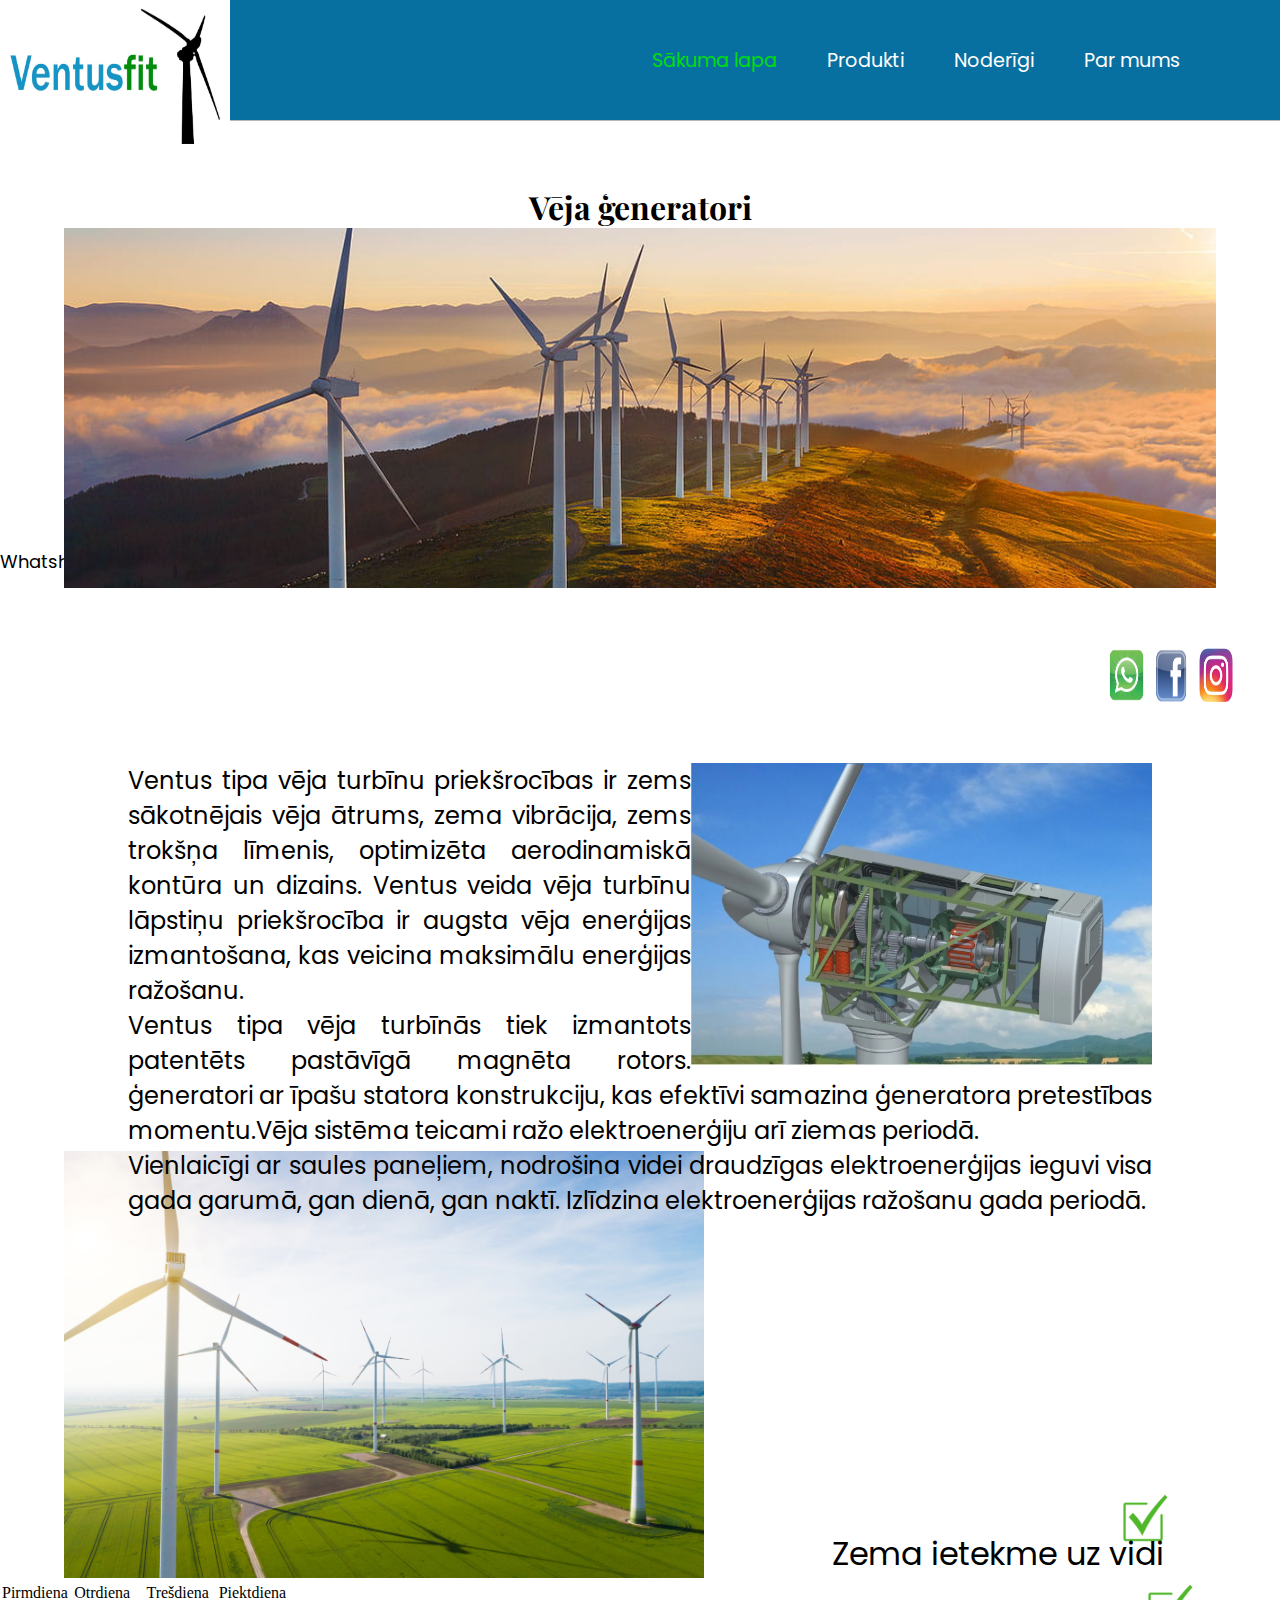
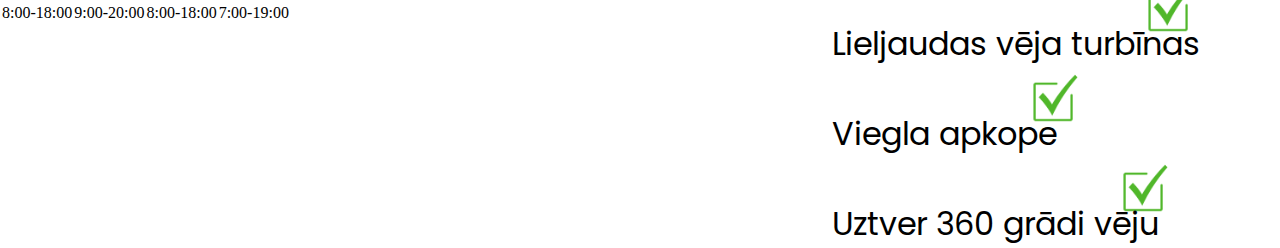
<file: index.html>
<!DOCTYPE html>
<html>

<head>
  <meta charset="UTF-8">
    <meta http-equiv="X-UA-Compatible" content="IE=edge">
    <meta name="viewport" content="width=device-width, initial-scale=1.0">
    <link rel="preconnect" href="https://fonts.googleapis.com">
    <link rel="preconnect" href="https://fonts.gstatic.com" crossorigin>
    <link href="https://fonts.googleapis.com/css2?family=Playfair+Display&display=swap" rel="stylesheet">

    <link rel="preconnect" href="https://fonts.googleapis.com">
    <link rel="preconnect" href="https://fonts.gstatic.com" crossorigin>
    <link href="https://fonts.googleapis.com/css2?family=Poppins:wght@200&display=swap" rel="stylesheet">

    <link rel="stylesheet" href="css/JanisBroks.css">
    <link rel="icon" type="image/x-icon" href="favicon un logo/ventusfit_favicon.png">
    <link rel="preconnect" href="https://fonts.googleapis.com">
    <link rel="preconnect" href="https://fonts.gstatic.com" crossorigin>
    <link href="https://fonts.googleapis.com/css2?family=Open+Sans&display=swap" rel="stylesheet">
    <link rel="preconnect" href="https://fonts.googleapis.com">
    <link rel="preconnect" href="https://fonts.gstatic.com" crossorigin>
    <link href="https://fonts.googleapis.com/css2?family=Poppins:wght@300;500;700&display=swap" rel="stylesheet">
    <title>Ventusfit</title>
  <link rel="preconnect" href="https://fonts.googleapis.com">
  <link rel="preconnect" href="https://fonts.gstatic.com" crossorigin>
  <link href="https://fonts.googleapis.com/css2?family=Playfair+Display&display=swap" rel="stylesheet">
  <link href="Julija.css" rel="stylesheet" type="text/css" />
    
</head>

<body>
    <header>
        <div class="inner">
            <div class="logo">
                <div>
                    <img src="favicon un logo/ventusfit3.png" alt="Ventusfit">
                </div>
            </div>

            <nav>
                <li class="hover-underline-animation"><span><a style="color: #00dd12" href="index.html">Sākuma lapa</a></span></li>
                <li class="hover-underline-animation"><span><a href="JanisBroks.html">Produkti</a></span></li>
                <li class="hover-underline-animation"><span><a href="Pauls.html">Noderīgi</a></span></li>
                <li class="hover-underline-animation"><span><a href="Reinis.html">Par mums</a></span></li>
            </nav>
        </div>
    </header>
    <img class="logo" src = "images/ventus.jpg">
    <h1 class="virsr" >Vēja ģeneratori</h1>
    <img class="gener" src = "images/generator3.jpg">
    
    <img class="logo1" src = "images/whatsapp.png">
    <img class="logo2" src = "images/facebook.png">
    <img class="logo3" src = "images/insta.png">
    
    <p class="soc_tik">WhatshApp +371 22 548 684; Instagram - @VentusFit; 
    Facebook - @Ventus_Fit</p>
    

    <div2>
    
    
    <img class="blakus" src = "images/gen_det.jpg">
    <p class="tek">Ventus tipa vēja turbīnu priekšrocības ir zems sākotnējais vēja ātrums, zema vibrācija, zems trokšņa līmenis, optimizēta aerodinamiskā kontūra un dizains. Ventus veida vēja turbīnu lāpstiņu priekšrocība ir augsta vēja enerģijas izmantošana, kas veicina maksimālu enerģijas ražošanu.</p> <p class="tek1">Ventus tipa vēja turbīnās tiek izmantots patentēts pastāvīgā magnēta rotors. ģeneratori ar īpašu statora konstrukciju, kas efektīvi samazina ģeneratora pretestības momentu.Vēja sistēma teicami ražo elektroenerģiju arī ziemas periodā.</p><p class="tek2"> Vienlaicīgi ar saules paneļiem, nodrošina videi draudzīgas elektroenerģijas ieguvi visa gada garumā, gan dienā, gan naktī. Izlīdzina elektroenerģijas ražošanu gada periodā.</p>
    </div2>

    <!-- <div1> -->
    <img class="blakus2" src = "images/vej_gen2.jpg">
    <img class="blakus3" src = "images/keksitis.png">   
    <img class="blakus4" src = "images/keksitis.png">    
    <img class="blakus5" src = "images/keksitis.png">   
    <img class="blakus6" src = "images/keksitis.png">    

    <ul>
        <li class="punkts">Zema ietekme uz vidi</li>
        <li class="punkts2">Lieljaudas vēja turbīnas</li>
        <li class="punkts3">Viegla apkope</li>   
        <li class="punkts4">Uztver 360 grādi vēju</li> 
    </ul>
    <!-- </div1> -->
<table style="border:1px">
        <tr>
            <td>Pirmdiena</td><td>Otrdiena</td><td>Trešdiena</td><td>Piektdiena</td>
        </tr>
        <tr>
            <td>8:00-18:00</td><td>9:00-20:00</td><td>8:00-18:00</td><td>7:00-19:00</td>
        </tr>
        
    </table>
  
</body>

</html>
</file>
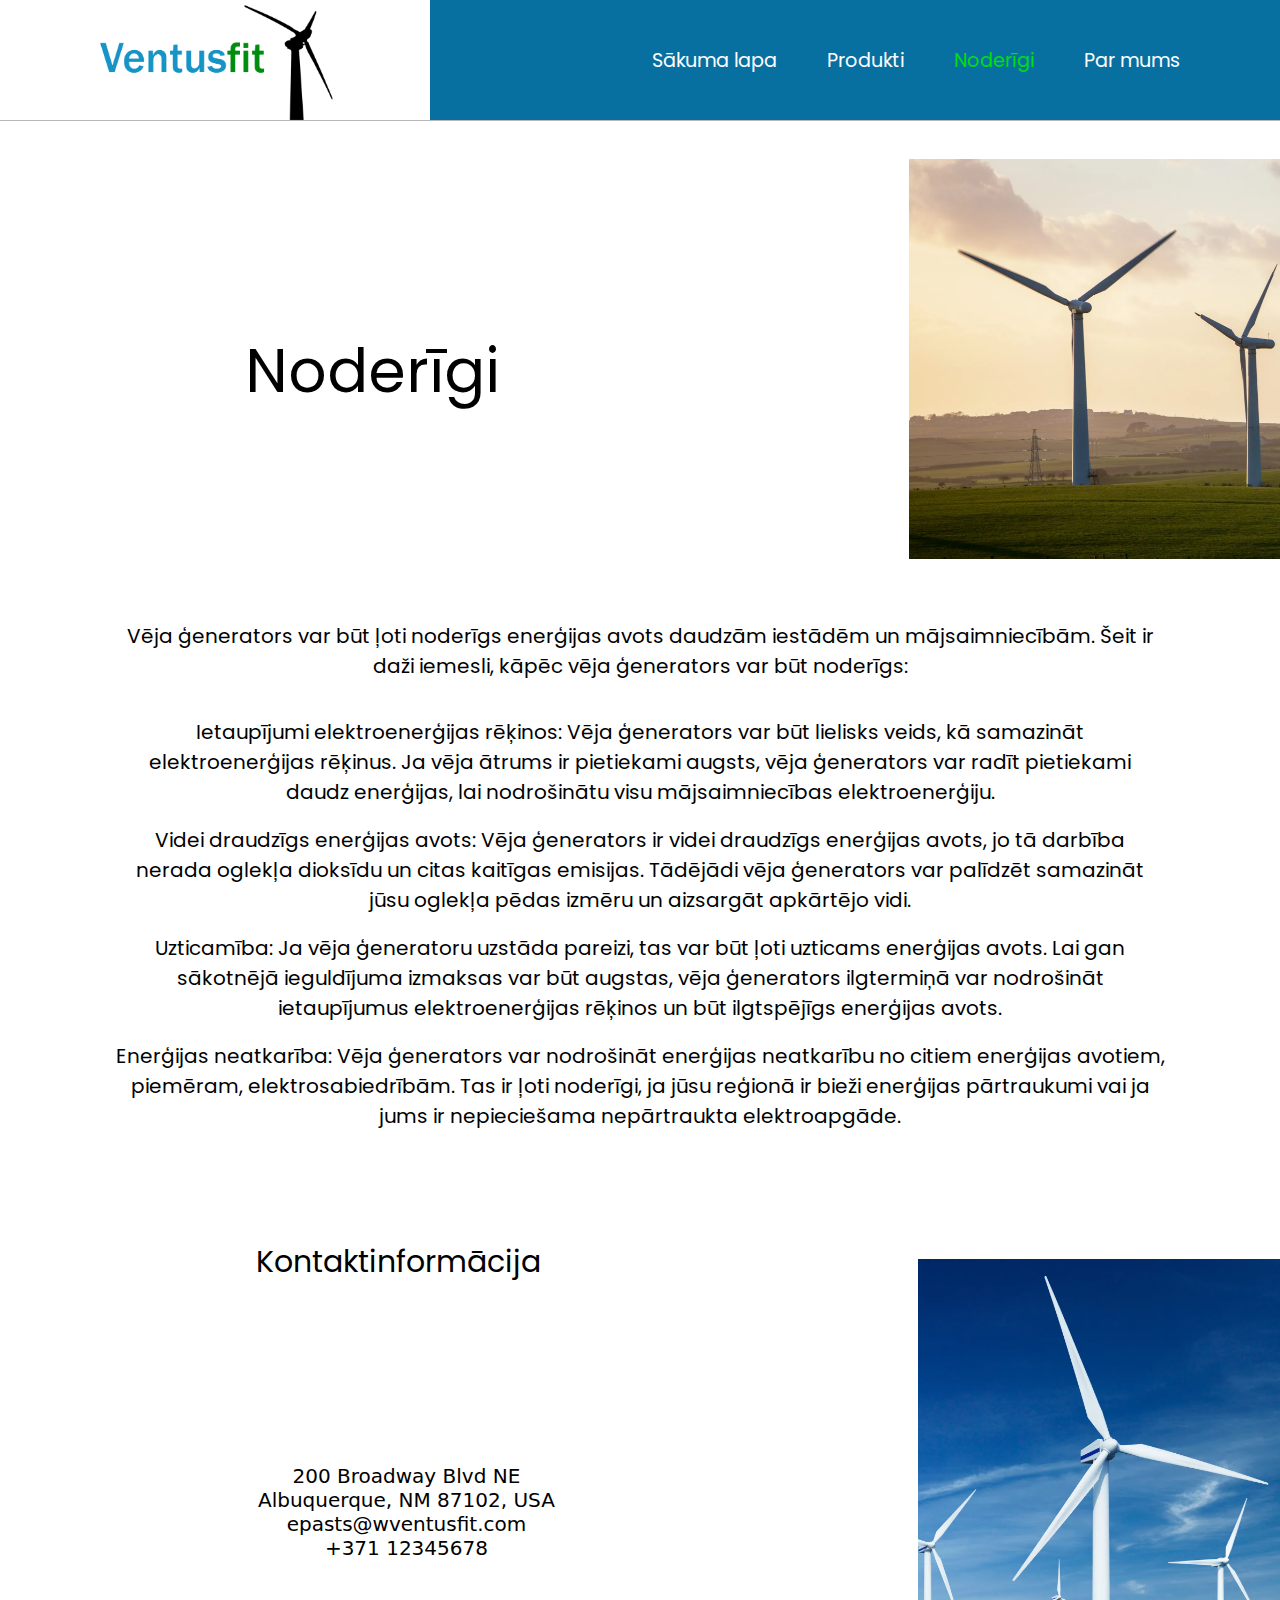
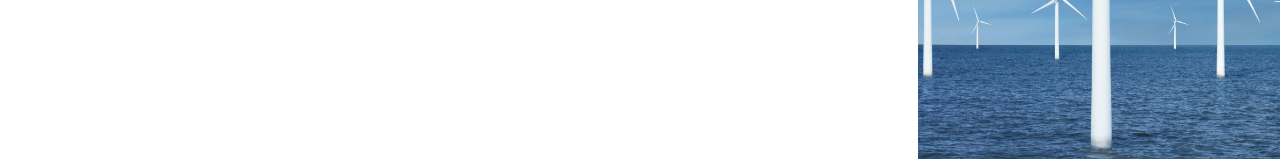
<file: Pauls.html>
<!DOCTYPE html>
<html lang="lv">
<head>
    <meta charset="UTF-8">
    <meta http-equiv="X-UA-Compatible" content="IE=edge">
    <meta name="viewport" content="width=device-width, initial-scale=1.0">

    <link rel="stylesheet" href="css/Pauls.css">
    <link rel="icon" type="image/x-icon" href="favicon un logo/ventusfit_favicon.png">
    <link rel="preconnect" href="https://fonts.googleapis.com">
    <link rel="preconnect" href="https://fonts.gstatic.com" crossorigin>
    <link href="https://fonts.googleapis.com/css2?family=Open+Sans&display=swap" rel="stylesheet">
    <link rel="preconnect" href="https://fonts.googleapis.com">
    <link rel="preconnect" href="https://fonts.gstatic.com" crossorigin>
    <link href="https://fonts.googleapis.com/css2?family=Poppins:wght@300;500;700&display=swap" rel="stylesheet">
    <title>Ventusfit | Noderīgi</title>
    <link rel="preconnect" href="https://fonts.googleapis.com">
    <link rel="preconnect" href="https://fonts.gstatic.com" crossorigin>
    <link href="https://fonts.googleapis.com/css2?family=Roboto&display=swap" rel="stylesheet">
</head>
<body>
    <header>
        <div class="inner">
            <div class="logo">
                <div>
                    <img src="favicon un logo/ventusfit3.png" alt="Ventusfit">
                </div>
            </div>

            <nav>
                <li class="hover-underline-animation"><span><a href="index.html">Sākuma lapa</a></span></li>
                <li class="apakslin"><span><a href="JanisBroks.html">Produkti</a></span></li>
                <li class="hover-underline-animation"><span><a style="color: #00dd12" href="Pauls.html">Noderīgi</a></span></li>
                <li class="hover-underline-animation"><span><a href="Reinis.html">Par mums</a></span></li>
            </nav>
        </div>
    </header>
    <br><br>
    <table class="virsraksts">
        <tr>
            <td>Noderīgi
            </td>
            <td><img src="images/vejagenerators.png" class="vejabilde"></td>
        </tr>
    </table>
    <br><br>
    <p class="teksts">Vēja ģenerators var būt ļoti noderīgs enerģijas avots daudzām iestādēm un mājsaimniecībām. Šeit ir daži iemesli, kāpēc vēja ģenerators var būt noderīgs:</p>
    <br><br>
    <p class="teksts">Ietaupījumi elektroenerģijas rēķinos: Vēja ģenerators var būt lielisks veids, kā samazināt elektroenerģijas rēķinus. Ja vēja ātrums ir pietiekami augsts, vēja ģenerators var radīt pietiekami daudz enerģijas, lai nodrošinātu visu mājsaimniecības elektroenerģiju.</p>
    <br>
    <p class="teksts">Videi draudzīgs enerģijas avots: Vēja ģenerators ir videi draudzīgs enerģijas avots, jo tā darbība nerada oglekļa dioksīdu un citas kaitīgas emisijas. Tādējādi vēja ģenerators var palīdzēt samazināt jūsu oglekļa pēdas izmēru un aizsargāt apkārtējo vidi.</p>
    <br>
    <p class="teksts">Uzticamība: Ja vēja ģeneratoru uzstāda pareizi, tas var būt ļoti uzticams enerģijas avots. Lai gan sākotnējā ieguldījuma izmaksas var būt augstas, vēja ģenerators ilgtermiņā var nodrošināt ietaupījumus elektroenerģijas rēķinos un būt ilgtspējīgs enerģijas avots.</p>
    <br>
    <p class="teksts">Enerģijas neatkarība: Vēja ģenerators var nodrošināt enerģijas neatkarību no citiem enerģijas avotiem, piemēram, elektrosabiedrībām. Tas ir ļoti noderīgi, ja jūsu reģionā ir bieži enerģijas pārtraukumi vai ja jums ir nepieciešama nepārtraukta elektroapgāde.</p>
    <br><br>
    <br><br>
    <br><br>
    <p class="kontakti">Kontaktinformācija</p>
    <br><br>
    <table class="info">
        <tr>
            <td>200 Broadway Blvd NE<br>Albuquerque, NM 87102, USA<br>epasts@wventusfit.com<br>+371 12345678
            </td>
            <td><img src="images/vejagen.png" class="vejagen"></td>
        </tr>
    </table>

</body>
</html>
</file>
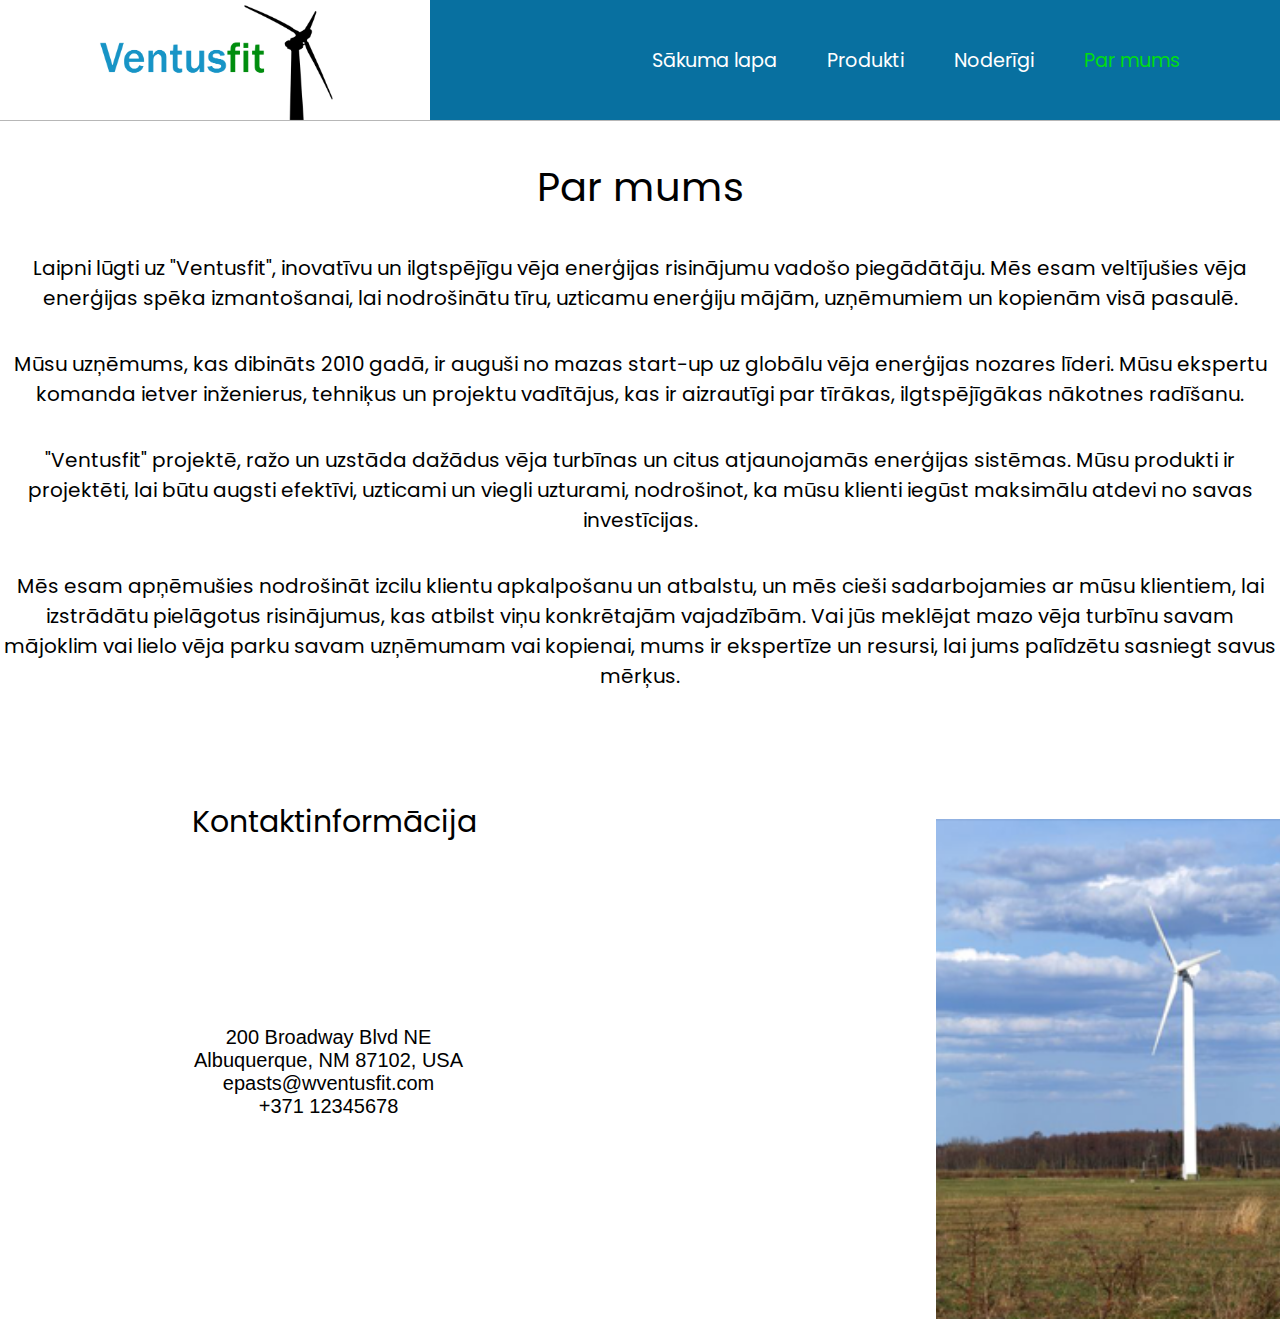
<file: Reinis.html>
<!DOCTYPE html>
<html lang="lv">
<head>
    <meta charset="UTF-8">
    <meta http-equiv="X-UA-Compatible" content="IE=edge">
    <meta name="viewport" content="width=device-width, initial-scale=1.0">

    <link rel="stylesheet" href="css/Reinis.css">
    <link rel="icon" type="image/x-icon" href="favicon un logo/ventusfit_favicon.png">
    <link rel="preconnect" href="https://fonts.googleapis.com">
    <link rel="preconnect" href="https://fonts.gstatic.com" crossorigin>
    <link href="https://fonts.googleapis.com/css2?family=Open+Sans&display=swap" rel="stylesheet">
    <link rel="preconnect" href="https://fonts.googleapis.com">
    <link rel="preconnect" href="https://fonts.gstatic.com" crossorigin>
    <link href="https://fonts.googleapis.com/css2?family=Poppins:wght@300;500;700&display=swap" rel="stylesheet">
    <title>Ventusfit | Par mums</title>
</head>
<body>
    <header>
        <div class="inner">
            <div class="logo">
                <div>
                    <img src="favicon un logo/ventusfit3.png" alt="Ventusfit">
                </div>
            </div>

            <nav>
                <li class="hover-underline-animation"><span><a href="index.html">Sākuma lapa</a></span></li>
                <li class="apakslin"><span><a href="JanisBroks.html">Produkti</a></span></li>
                <li class="hover-underline-animation"><span><a href="Pauls.html">Noderīgi</a></span></li>
                <li class="hover-underline-animation"><span><a style="color: #00dd12" href="Reinis.html">Par mums</a></span></li>
            </nav>
        </div>
    </header>
    <br><br>
    <p class="parmums">Par mums</p>
    <br><br>

    <p class="infoteksts">Laipni lūgti uz "Ventusfit", inovatīvu un ilgtspējīgu vēja enerģijas risinājumu vadošo piegādātāju. Mēs esam veltījušies vēja enerģijas spēka izmantošanai, lai nodrošinātu tīru, uzticamu enerģiju mājām, uzņēmumiem un kopienām visā pasaulē.</p>
    <br><br>
    <p class="infoteksts">Mūsu uzņēmums, kas dibināts 2010 gadā, ir auguši no mazas start-up uz globālu vēja enerģijas nozares līderi. Mūsu ekspertu komanda ietver inženierus, tehniķus un projektu vadītājus, kas ir aizrautīgi par tīrākas, ilgtspējīgākas nākotnes radīšanu.</p>
    <br><br>      
    <p class="infoteksts">"Ventusfit" projektē, ražo un uzstāda dažādus vēja turbīnas un citus atjaunojamās enerģijas sistēmas. Mūsu produkti ir projektēti, lai būtu augsti efektīvi, uzticami un viegli uzturami, nodrošinot, ka mūsu klienti iegūst maksimālu atdevi no savas investīcijas.</p>
    <br><br>    
    <p class="infoteksts">Mēs esam apņēmušies nodrošināt izcilu klientu apkalpošanu un atbalstu, un mēs cieši sadarbojamies ar mūsu klientiem, lai izstrādātu pielāgotus risinājumus, kas atbilst viņu konkrētajām vajadzībām. Vai jūs meklējat mazo vēja turbīnu savam mājoklim vai lielo vēja parku savam uzņēmumam vai kopienai, mums ir ekspertīze un resursi, lai jums palīdzētu sasniegt savus mērķus.</p>
    <br><br> 
    <br><br> 
    <br><br> 
    <p class="kontaktinfo">Kontaktinformācija</p>
    <br><br>
    <table class="contact">
        <tr>
            <td>200 Broadway Blvd NE<br>Albuquerque, NM 87102, USA<br>epasts@wventusfit.com<br>+371 12345678
            </td>
            <td><img src="images/windturbine.png" class="windbilde"></td>
        </tr>
    </table>

</body>
</html>
</file>
<file: css/JanisBroks.css>
*{
    margin: 0;
    padding: 0;
    list-style: none;
    text-decoration: none;
}

.marginraksts {
    position:relative;
    left: -20%;
    margin-bottom: 4%;
    padding-top: 2%;
    border-bottom: #0087ca 5px solid;
}


.cellpad {
    padding-top: 3%;
}

.floatr {
  float:right;
  width: 50%;
  margin-left: 3%;
  margin-right: 3%
}

.cena {
  margin-top: 3%;
  font-family: 'Poppins';
  font-size: 130%;
  font-weight: 800;
  line-height: 120%;
}

.pieejamiba {
  margin-top: 2%;
  margin-bottom: 3%;
  font-family: 'Poppins';
  font-size: 130%;
  font-weight: 600;
  line-height: 120%;
}

.pieejams {
  margin-top: 2%;
  font-family: 'Poppins';
  font-size: 100%;
  font-weight: 400;
  line-height: 120%;
  color:#4b9b33;
}

.pasutijums {
  margin-top: 2%;
  font-family: 'Poppins';
  font-size: 100%;
  font-weight: 300;
  line-height: 120%;
  color:#000000;
}

.tehniskais {
  margin-top: 2%;
  font-family: 'Poppins';
  font-size: 100%;
  font-weight: 400;
  text-decoration: underline;
}

.teksts {
  margin-top: 2%;
  font-family: 'Poppins';
  font-size: 100%;
  line-height: 120%;
}

.virsraksts {
    font-family: 'Roboto', sans-serif;
    font-size: 250%;
}

.mazvirs {
    font-family: 'Roboto', sans-serif;
    font-size: 200%;
    ; 
}

.vairakinfo {
  font-family: 'Poppins';
  font-size: 100%;
  color: #ffffff;
}

.bluebor {
    border-bottom: #0087ca 5px solid;
}

.greenbor {
    border-bottom: #0c790c 5px solid;
}

.navybor {
    border-bottom: navy 5px solid;
}

.mazakaisvirs {
    font-family: 'Roboto', sans-serif;
    font-size: 150%;
    vertical-align: top;
}

td {
  vertical-align: top;
}

header{
    width: 100vw;
    height: 120px;
    border-bottom: solid 1px rgba(16, 16, 16, 0.3);
    font-family: 'Poppins';
    font-size: 120%;
    color:#ffffff;
}


.attels {
  width:100%;
  margin-top:3%;
}
.ieksa {
    width: 100%;
    height: 100%;
    margin: 0 auto;
}
.pirmais {
    margin-left: 4%
}
.tabula {
    table-layout: fixed;
    width: 100%;
    height: 100%;
}

th {
    width: 50%;
}

.hover-underline-animation {
    position: relative;
    color: #0087ca;
  }
  
  .hover-underline-animation::after {
    content: '';
    position: absolute;
    width: 100%;
    transform: scaleX(0);
    height: 5px;
    bottom: 0;
    left: 0;
    background-color: #4b9b33;
    transform-origin: bottom right;
    transition: transform 0.25s ease-out;
  }
  
  .hover-underline-animation:hover::after {
    transform: scaleX(1);
    transform-origin: bottom left;
  }
  
header .inner{
    width: 100%;
    height: 100%;
    display: block;
    margin: 0 auto;
    background-color: rgb(8, 112, 160);
}

header .logo{
    display: table;
    height: 100%;
    float: left;
}

header .logo div{
    height: 100%;
    display: table-cell;
    vertical-align: middle;
}

header .logo img{
    height: 120px;
    margin-top: 0px;
}

header nav{
    float: right;
    height: 100%;
}

header nav li{
    display: table;
    height: 100%;
    float: left;
    margin-right: 50px;
}

header nav li:last-of-type{
    margin-right: 100px;
}

header nav span {
    display: table-cell;
    vertical-align: middle;
}

header nav a{
    color: #ffffff;
}
header nav ab{
    text-decoration: underline;
}

.button{
    background-color: #000000;
    color: #FFF;
    padding: 10px 20px;
    border-radius: 4px;
    float:right;
    margin-right:3%;
    margin-top: 3%;
}

.button:hover{
    filter: brightness(1.05);
}

.container {
    position: relative;
    text-align: center;
    color: white;
    height: auto;
  }

.centered {
    position:absolute;
    top: 50%;
    left: 50%;
    transform: translate(-50%, -50%);
  }


.attelsvirs {
    width: 100%;
    filter: brightness(50%);
}

.apakslin {
    border-bottom: #4b9b33 5px solid;
    margin-bottom: 5px;
    box-sizing:border-box;
}

.konteineris {
    display: inline-block;
    text-align: left;
}
</file>
<file: Julija.css>
html {
  height: 100%;
  width: 100%;
}

*{
    margin: 0;
    padding: 0;
    list-style: none;
    text-decoration: none;
}

header{
    width: 100vw;
    height: 120px;
    border-bottom: solid 1px rgba(16, 16, 16, 0.3);
    font-family: 'Poppins';
    font-size: 120%;
    color:#ffffff;
}

.hover-underline-animation {
    position: relative;
    color: #0087ca;
  }
  
  .hover-underline-animation::after {
    content: '';
    position: absolute;
    width: 100%;
    transform: scaleX(0);
    height: 5px;
    bottom: 0;
    left: 0;
    background-color: #4b9b33;
    transform-origin: bottom right;
    transition: transform 0.25s ease-out;
  }
  
  .hover-underline-animation:hover::after {
    transform: scaleX(1);
    transform-origin: bottom left;
  }
  
header .inner{
    width: 100%;
    height: 100%;
    display: block;
    margin: 0 auto;
    background-color: rgb(8, 112, 160);
}

header .logo{
    display: table;
    height: 100%;
    float: left;
}

header .logo div{
    height: 100%;
    display: table-cell;
    vertical-align: middle;
}

header .logo img{
    height: 120px;
    margin-top: 0px;
}

header nav{
    float: right;
    height: 100%;
}

header nav li{
    display: table;
    height: 100%;
    float: left;
    margin-right: 50px;
}

header nav li:last-of-type{
    margin-right: 100px;
}

header nav span {
    display: table-cell;
    vertical-align: middle;
}

header nav a{
    color: #ffffff;
}
header nav ab{
    text-decoration: underline;
}

header nav .button{
    background-color: #1ab26b;
    color: #FFF;
    padding: 10px 20px;
    border-radius: 4px;
}

header nav .button:hover{
    filter: brightness(1.05);
}



div2 {
    font-family: 'Coustard', serif;
    position: absolute;
    top: 45%;
    margin-left: 10%;
    margin-right: 10%;
    
    
}

.logo {
    width: 18%;
    height: 16%;
     position: absolute;
     top: 0%;
    left: 0%;  
    
}

.virsr {
    font-family: 'Playfair Display', serif;
    font-size: 2em;
    font-weight: bolder;
    margin-top: 5%;
    text-align: center  
}

.soc_tik {
    font-size: large;
    text-align: justify;
    font-family: 'Poppins', sans-serif;
    margin-top: 25%;
}





.gener {
    width: 90%;
    height: 40%;
    position: absolute;
    
    left: 5%;
}

.teks {
    font-family: 'Poppins', sans-serif;
    margin-top: 60%;
    text-align: justify 
}

.logo1 {
    width: 4%;
    height: 6%;
    position: absolute;
    top: 72%;
    right: 10%;
}

.logo2 {
    width: 3%;
    height: 7%;
    position: absolute;
    top: 71.5%;
    right: 7%;
}

.logo3 {
    width: 4%;
    height: 7%;
    position: absolute;
    top: 71.5%;
    right: 3%;
}

.blakus {
    margin-top: 35%;
    float: right;
    width: 45%;
    height: 25%;
}

.tek {
    font-size: x-large;
    text-align: justify;
    font-family: 'Poppins', sans-serif;
    margin-top: 35%;

}

.tek1 {
    font-size: x-large;
    text-align: justify;
    font-family: 'Poppins', sans-serif;
    

}
.tek2 {
    font-size: x-large;
    text-align: justify;
    font-family: 'Poppins', sans-serif;
    

}



.blakus2 {
    margin-top: 45%;
    margin-left: 5%;
    width: 50%;
    height: 30%;
}

    


p2 {
    position: absolute;
    left: 65%;
    font-size: xx-large;
    text-align: justify;
    font-family: 'Playfair Display', serif; 
    top: 165%;
    
}
p3 {
    position: absolute;
    left: 65%;
    font-size: xx-large;
    text-align: justify;
    font-family: 'Playfair Display', serif; 
    top: 175%;
    
}

p4 {
    position: absolute;
    left: 65%;
    font-size: xx-large;
    text-align: justify;
    font-family: 'Playfair Display', serif; 
    top: 185%;
    
}
.blakus3 {
    position: absolute;
    top: 165%;
    left: 87%;
    width: 5%;
    height: 7%;
}

.blakus4 {
    position: absolute;
    top: 175%;
    left: 89%;
    width: 5%;
    height: 7%;
}

.blakus5 {
    position: absolute;
    top: 185%;
    left: 80%;
    width: 5%;
    height: 7%;
}

.blakus6 {
    position: absolute;
    top: 195%;
    left: 87%;
    width: 5%;
    height: 7%;
}


.punkts {
    position: absolute;
    left: 65%;
    font-size: xx-large;
    text-align: justify;
    font-family: 'Poppins', sans-serif;
    top: 170%;
}

.punkts2 {
    position: absolute;
    left: 65%;
    font-size: xx-large;
    text-align: justify;
    font-family: 'Poppins', sans-serif;
    top: 180%;
}
.punkts3 {
    position: absolute;
    left: 65%;
    font-size: xx-large;
    text-align: justify;
    font-family: 'Poppins', sans-serif;
    top: 190%;
}

.punkts4 {
    position: absolute;
    left: 65%;
    font-size: xx-large;
    text-align: justify;
    font-family: 'Poppins', sans-serif; 
    top: 200%;
}



ul {
    list-style-type: disc;

}
</file>
<file: css/Pauls.css>
*{
    margin: 0;
    padding: 0;
    list-style: none;
    text-decoration: none;
}

header{
    width: 100vw;
    height: 120px;
    border-bottom: solid 1px rgba(16, 16, 16, 0.3);
    font-family: 'Poppins';
    font-size: 120%;
    color:#ffffff;
}

.hover-underline-animation {
    position: relative;
    color: #0087ca;
  }
  
  .hover-underline-animation::after {
    content: '';
    position: absolute;
    width: 100%;
    transform: scaleX(0);
    height: 5px;
    bottom: 0;
    left: 0;
    background-color: #4b9b33;
    transform-origin: bottom right;
    transition: transform 0.25s ease-out;
  }
  
  .hover-underline-animation:hover::after {
    transform: scaleX(1);
    transform-origin: bottom left;
  }
  
header .inner{
    width: 100%;
    height: 100%;
    display: block;
    margin: 0 auto;
    background-color: rgb(8, 112, 160);
}

header .logo{
    display: table;
    height: 100%;
    float: left;
}

header .logo div{
    height: 100%;
    display: table-cell;
    vertical-align: middle;
}

header .logo img{
    height: 120px;
    margin-top: 0px;
}

header nav{
    float: right;
    height: 100%;
}

header nav li{
    display: table;
    height: 100%;
    float: left;
    margin-right: 50px;
}

header nav li:last-of-type{
    margin-right: 100px;
}

header nav span {
    display: table-cell;
    vertical-align: middle;
}

header nav a{
    color: #ffffff;
}
header nav ab{
    text-decoration: underline;
}

header nav .button{
    background-color: #1ab26b;
    color: #FFF;
    padding: 10px 20px;
    border-radius: 4px;
}

header nav .button:hover{
    filter: brightness(1.05);
}

.teksts {
    text-align: center;
    font-family: 'Poppins';
    font-size: 20px;
    margin-right: 9%;
    margin-left: 9%;
}

.virsraksts {
    font-size: 60px;
    text-align: center;
    margin-left: 19%;
    font-family: 'Poppins';
}

.vejabilde {
    margin-left: 55%;
    height: 400px;
}

.kontakti {
    font-size: 30px;
    font-family: 'Poppins';
    margin-left: 20%;
}

.info {
    font-size: 20px;
    font-family: system-ui, -apple-system, BlinkMacSystemFont, 'Segoe UI', Roboto, Oxygen, Ubuntu, Cantarell, 'Open Sans', 'Helvetica Neue', sans-serif;
    text-align: center;
    margin-left: 20%;
    margin-top: -5%;
    position: relative;
}

.vejagen {
    height: 500px;
    margin-left: 91%;
    position: relative;
}
</file>
<file: css/Reinis.css>
*{
    margin: 0;
    padding: 0;
    list-style: none;
    text-decoration: none;
}

header{
    width: 100vw;
    height: 120px;
    border-bottom: solid 1px rgba(16, 16, 16, 0.3);
    font-family: 'Poppins';
    font-size: 120%;
    color:#ffffff;
}

.hover-underline-animation {
    position: relative;
    color: #0087ca;
  }
  
  .hover-underline-animation::after {
    content: '';
    position: absolute;
    width: 100%;
    transform: scaleX(0);
    height: 5px;
    bottom: 0;
    left: 0;
    background-color: #4b9b33;
    transform-origin: bottom right;
    transition: transform 0.25s ease-out;
  }
  
  .hover-underline-animation:hover::after {
    transform: scaleX(1);
    transform-origin: bottom left;
  }
  
header .inner{
    width: 100%;
    height: 100%;
    display: block;
    margin: 0 auto;
    background-color: rgb(8, 112, 160);
}

header .logo{
    display: table;
    height: 100%;
    float: left;
}

header .logo div{
    height: 100%;
    display: table-cell;
    vertical-align: middle;
}

header .logo img{
    height: 120px;
    margin-top: 0px;
}

header nav{
    float: right;
    height: 100%;
}

header nav li{
    display: table;
    height: 100%;
    float: left;
    margin-right: 50px;
}

header nav li:last-of-type{
    margin-right: 100px;
}

header nav span {
    display: table-cell;
    vertical-align: middle;
}

header nav a{
    color: #ffffff;
}
header nav ab{
    text-decoration: underline;
}

header nav .button{
    background-color: #1ab26b;
    color: #FFF;
    padding: 10px 20px;
    border-radius: 4px;
}

header nav .button:hover{
    filter: brightness(1.05);
}

.infoteksts {
    position:relative;
    font-size: 20px;
    text-align: center;
    margin: 0;
    padding: 0;
    list-style: none;
    text-decoration: none;
    margin: auto;
    font-family: 'Poppins';

}

.kontaktinfo {
    position:relative;
    font-size: 30px;
    margin-left:15%;
    padding: 0;
    list-style: none;
    text-decoration: none;
    font-family: 'Poppins';

}

.contact {
    position: relative;
    font-size: 20px;
    text-align: center;
    margin-left: 15%;
    margin-top: -5%;
    padding: 0;
    list-style: none;
    text-decoration: none;
    font-family: 'Roboto', sans-serif;

}

.windbilde {
    position: relative;
    margin-left: 91%;
    padding: 0;
    height: 500px;

}

.parmums {
    position:relative;
    font-size: 40px;
    text-align: center;
    margin: 0;
    padding: 0;
    list-style: none;
    text-decoration: none;
    margin: auto;
    font-family: 'Poppins';

}
</file>
